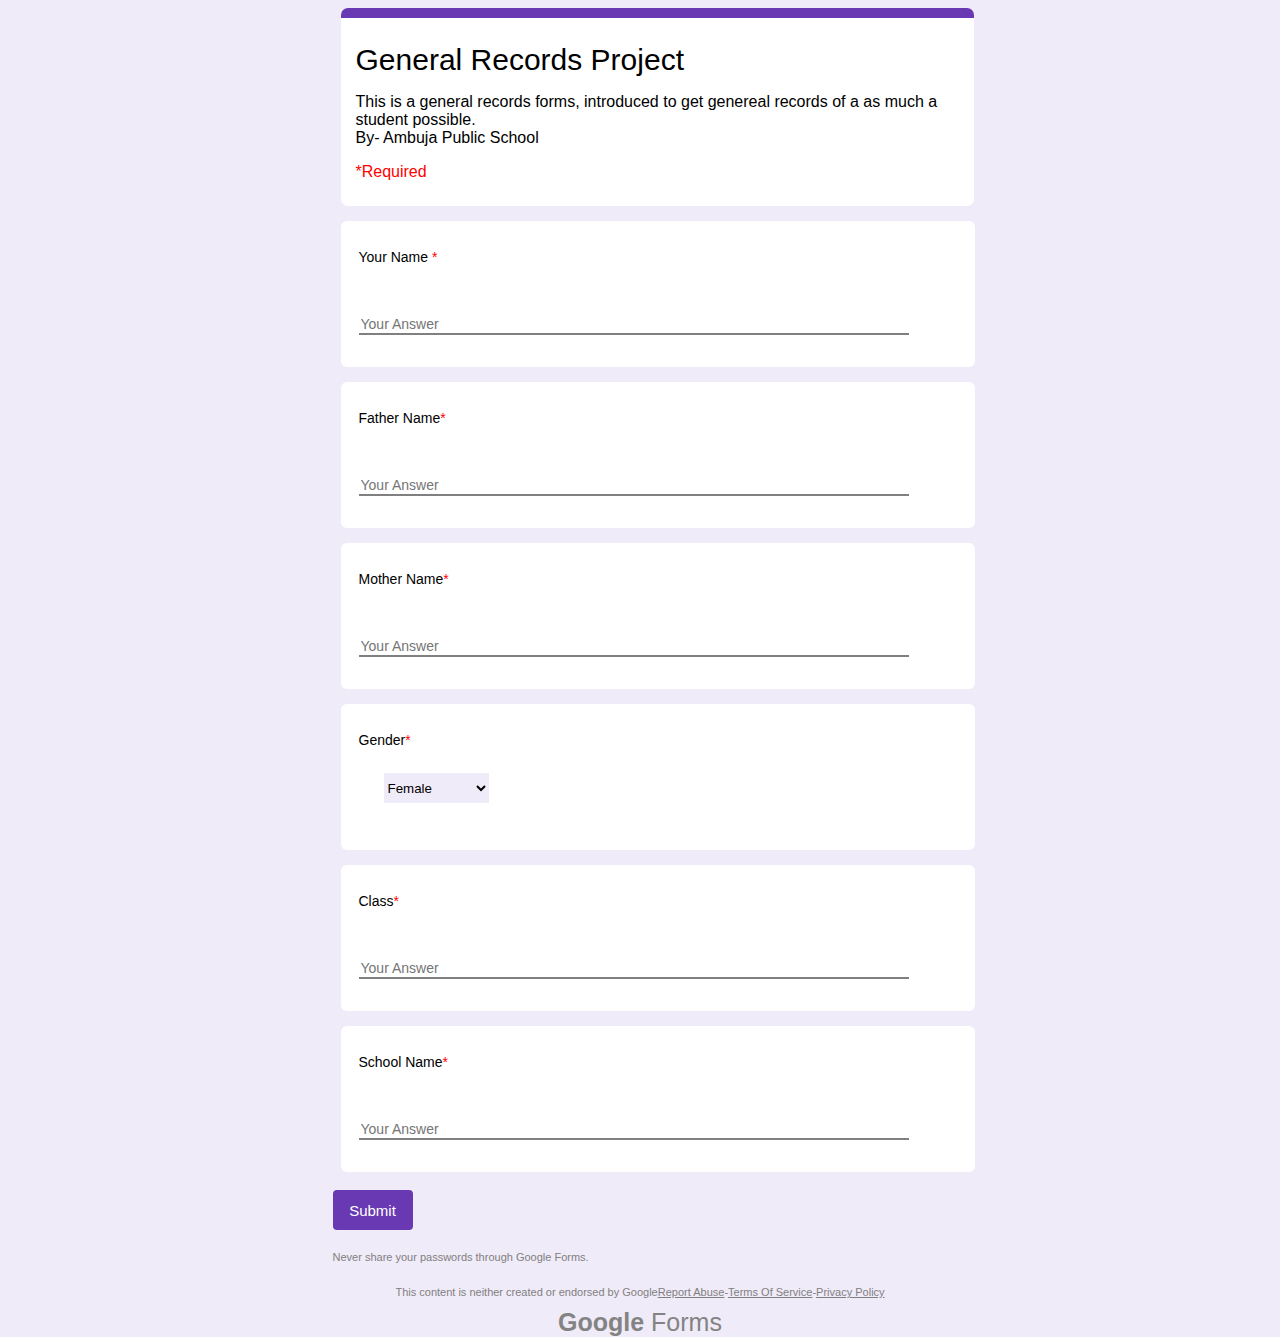
<file: index.html>
<html>
<head>
  <title>Google Forms</title>
  <meta class=description content='Forms'>
  <link  rel=stylesheet type= text/css href='Stylesheet.css'>
<meta class =keywords content='Google,Forms,Parthiv,Html,modi,peach'>
</head>
<body>
  <div class=Forms>
<div class= title>
  <div class=first> <p1>General Records Project</p1></div>
   <p>This is a general records forms, introduced to get genereal records of a as much a student possible.
   <br>By- Ambuja Public School
   </p>
   <p class=required> *Required</p>
</div>
<div class=Namee>
<div class=name>Your Name <span class=required>*</span></div>
<div class=input> <input type=input placeholder='Your Answer'></div>
</div>  
<div class=father>
<div class=name>Father Name<span class=required>*</span></div>
<div class=input> <input type=input placeholder='Your Answer'></div>
</div>
<div class=mother>
<div class=name>Mother Name<span class=required>*</span></div>
<div class=input> <input type=input placeholder='Your Answer'></div>
</div>
<div class=gender>
<div class=name>Gender<span class=required>*</span></div>
<div class=input> 
<select > 
  <option value= 'Gender'>Female</option>
  <option value= 'Gender'> Chakkaa</option>
  <option value= 'Gender'> male</option>
  </select>
  </div>
  </div>
  <div class=class>
<div class=name>  Class<span class=required>*</span> </div>
<div Class=input> <input type=input placeholder='Your Answer'> </div>
</div>
<div class=school>
<div class=name>School Name<span class=required>*</span></div>
<div class=input> <input type=input placeholder='Your Answer'></div>
</div>
<a href="response.html"><div class=Submit>
   <button type=submit form=.forms> Submit </button> </div>
</a>
<div><p class=never>Never share your passwords through Google Forms.<br><br></p>
<p class=content>This content is neither created or endorsed by Google<u>Report Abuse</u>-<u>Terms Of Service</u>-<u>Privacy Policy</u></p> </div>
<div class=last><b>Google</b> Forms</div>
</div>
</body>
</html>
</file>
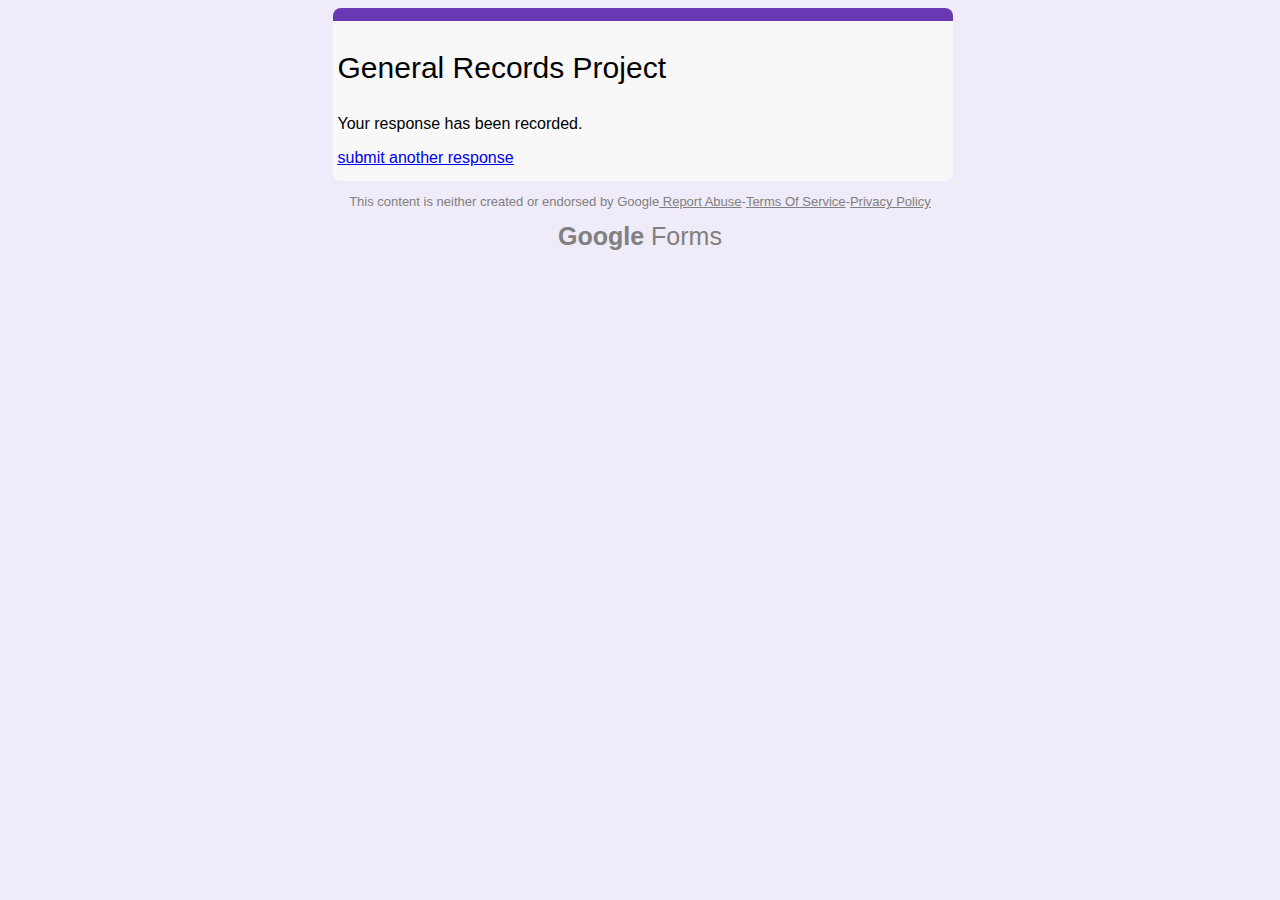
<file: response.html>
<html>
<head>
    <title>General Records Project</title>
    <link rel="stylesheet"  href="response.css"></link>
</head>
<body>
<div class="response-page">
<div class="main">
<div class="first"> 
<p> General Records Project</p>
</div>
<p>Your response has been recorded.</p>
<a href="index.html">
<p"><u>submit another response</u></p>
</a>
</div>
<div>
<p class=content>This content is neither created or endorsed by Google<u> Report Abuse</u>-<u>Terms Of Service</u>-<u>Privacy Policy</u></p> </div>
<div class=last><b>Google</b> Forms</div>
</div>
</body>
</html>
</file>
<file: Stylesheet.css>
body{
  background-color:#f0ebf8;
font-family:Sans-Serif,Arial;
font-size: 16;    }
 .forms{
 height: 1160;
 width: 615;
 margin:auto;
   }
.title{
background-color: white;
width: 615;
height:160;
margin: 8px;
border-radius:7px ;
border-top: 10px solid #6839b3;
padding: 3px;
padding-left:15px;
padding-top: 25;
}
.first{
  font-size: 30px;
}
.required {
  color:red;
}
.namee,.father,.mother,.gender,.class,.school{
  background-color: white;
  height: 140;
  width: 628;
  margin: 8px;
  margin-top:15px;
  border-radius: 6px;
  padding:3px ;
}
.gender .name {
  padding-bottom:25px;
 }
 .gender .input {
   padding-left: 40px;
 }

 
.name {
  padding-top: 25px;
  padding-bottom: 50px;
  padding-left: 15px;
  font-size:14;
}
.input {
 padding-left:15px
}
.input input {
  border:0px;
  width:550px;
  border-bottom:2px solid gray;
font-size: 14;
}
.input select {
 border:0px;
 background-color:#f0ebf8;
 width: 105px;
 height: 30;
}

.Submit button {
border: 0;
background-color: #6839b3;
width:80px;
height:40px;
border-radius:4px;
color:white;
margin-top: 10px;
margin-bottom:10;
font-size: 15;
}
.never {
  font-size: 11;
  color: grey;
}
.content{
 font-size: 11;
 text-align:center ;
margin-bottom:5px;
color: grey;
 
}
.last {
 color:#838383;
 text-align: center;
 font-size: 25px;
 margin-top: 10;
}
</file>
<file: response.css>
body{
 background-color: #f0ebf8; 
 font-family: sans-serif;  
}
.response-page{
    width:615px;
    height:500px;
    margin: auto;
}
.main{
    background-color: rgb(248, 248, 248);
    width:615;
    height:160;
    border-top:13px solid #6839b3;
    border-radius: 8px;
    padding-left: 5;
}
.first{
    font-size: 30; 
}
.content{
 text-align:center;
    font-size:13;
    color: grey;
}
.last{
 text-align: center;
font-size: 25px;
color: grey;

}
</file>
